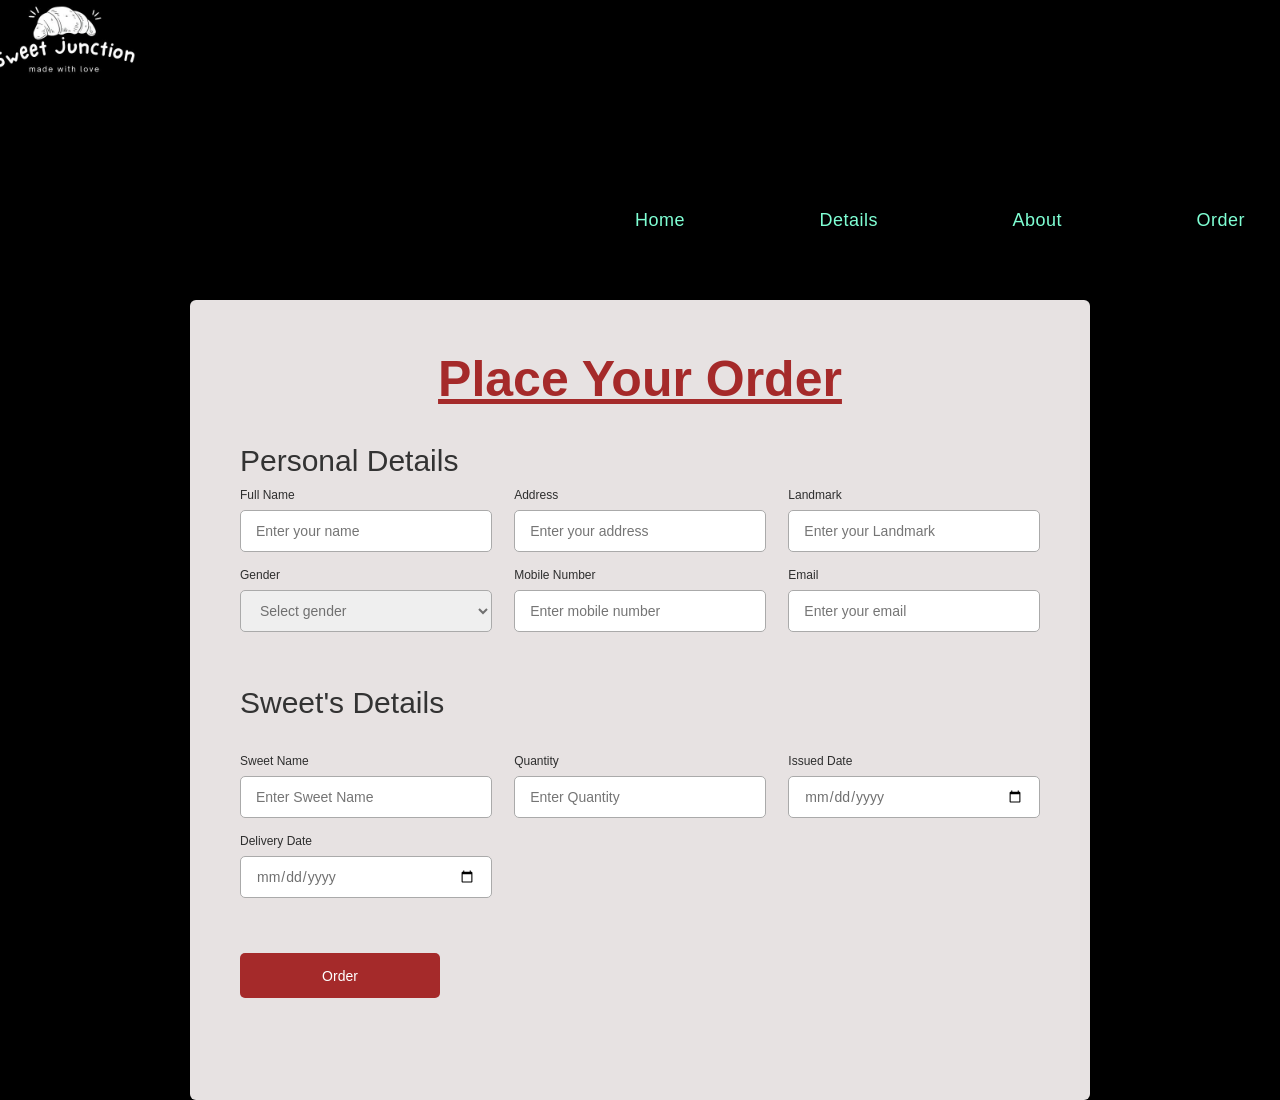
<file: order.html>
<!DOCTYPE html>
<html lang="en">
<head>
    <meta charset="UTF-8">
    <meta http-equiv="X-UA-Compatible" content="IE=edge">
    <meta name="viewport" content="width=device-width, initial-scale=1.0">
    <title>Order</title>
    
   
    <link rel="stylesheet" href="./project4.css">
    <link href="https://fonts.googleapis.com/css2?family=Kanit:wght@600&family=Roboto:wght@300&display=swap" rel="stylesheet">
    <link rel="stylesheet" href="./order.css">
</head>
</head>
<body>

    <nav>
        <a href="homepage.html">Home</a>
        <a href="./details.html">Details</a>
        <a href="./aboutus.html">About</a> 
        <a href="order.html">Order</a>
</nav>
    <div class="container">
        
       <ins></ins><center><h1><ins>Place Your Order</ins></h1></center> 

        <form action="#">
            <div class="form first">
                <div class="details personal">
                    <span class="title">Personal Details</span>

                    <div class="fields">
                        <div class="input-field">
                            <label>Full Name</label>
                            <input type="text" placeholder="Enter your name" required>
                        </div>

                        <div class="input-field">
                            <label>Address</label>
                            <input type="text" placeholder="Enter your address" required>
                        </div>

                        <div class="input-field">
                            <label>Landmark</label>
                            <input type="text" placeholder="Enter your Landmark" required>
                        </div>

                        <div class="input-field">
                            <label>Gender</label>
                            <select required>
                                <option disabled selected>Select gender</option>
                                <option>Male</option>
                                <option>Female</option>
                                <option>Others</option>
                            </select>
                        </div>

                        <div class="input-field">
                            <label>Mobile Number</label>
                            <input type="number" placeholder="Enter mobile number" required>
                        </div>

                        <div class="input-field">
                            <label>Email</label>
                            <input type="text" placeholder="Enter your email" required>
                        </div>

                    </div>
                </div>


<br>
<br>

                <div class="details ID">
                   <h1><span class="title">Sweet's Details</span></h1> 

                    <div class="fields">
                        <div class="input-field">
                            <label>Sweet Name</label>
                            <input type="text" placeholder="Enter Sweet Name" required>
                        </div>

                        
                        <div class="input-field">
                            <label>Quantity</label>
                            <input type="text" placeholder="Enter Quantity" required>
                        </div>

                        <div class="input-field">
                            <label>Issued Date</label>
                            <input type="date" placeholder="Enter your issued date" required>
                        </div>

                        <div class="input-field">
                            <label>Delivery Date</label>
                            <input type="date" placeholder="Enter Delivery date" required>
                        </div>
                    </div>

                    <br>
                    <button class="nextBtn">
                        <span class="btnText">Order</span>
                        
                    </button>

                </div> 
            </div>

            

        </form>
    </div>

    <div class="img">
<figure>
<img src="./Sweet Junction.1" height="200vh" width="200vh" alt="">

</figure>
</div>



    <script src="script.js"></script>
</body>
</html>
</file>
<file: project4.css>
*,
*:before,
*:after{
    padding: 0;
    margin: 0;
    box-sizing: border-box;

}


body{
    background-color: black;
}



nav{
  height: 100vh;
  width: 70vh;
  min-width: 600px;
  margin:auto;
  display: flex;
  align-items: center;
  justify-content: space-between; 
   
}
 a{
    position: relative;
    top: -230px;
    left: 300px;
    color:aquamarine;
    padding: 0 10px; 
     font-size: 18px;
    font-family:sans-serif ;
    letter-spacing: 0.5px;
    text-decoration: none;


}

a:after{
    content: " ";  
    position: absolute;
    background-color: red;
    height: 3px;
    width: 0;
    transition: 0.3s;
    left: 0;
    bottom: -10px;
} 

a:hover{
    color:white;
} 

a:hover:after{

    width: 100%;
}
.img{
    position: absolute;
    top: 3vh;
    left: 7vh;
    }
    .img{
        position: absolute;
        top: -7vh;
        left:-4vh;
        }
</file>
<file: order.css>
*{
    margin: 0;
    padding: 0;
    box-sizing: border-box;
    font-family: 'Poppins', sans-serif;
}
body{
    min-height: 100vh;
    display: flex;
    align-items: center;
    justify-content: center;
    background: black;
}
.container{
    position: absolute;
    max-width: 900px;
    width: 100%;
    min-height: 800px;
    border-radius: 6px;
    padding: 50px;
    margin:500px 50px 0px 50px ;
    background-color:rgb(231, 226, 226);
    box-shadow: 0 5px 10px rgba(0,0,0,0.1);
}
.container h1{
    font-family: Arial, Helvetica, sans-serif;
    position: relative;
    margin-bottom: 30px;
    font-size: 50px;
    font-weight: 600;
    color: brown;
    font-family: 'Kanit', sans-serif;
    font-family: 'Roboto', sans-serif;
}

.container form{
    position: relative;
    margin-top: 16px;
    min-height: 600px;
    background-color: #fff;
    overflow: hidden;
}
.container form .form{
    position: absolute;
    background-color: rgb(231, 226, 226);
    transition: 0.3s ease;
}


form.secActive .form.first{
    opacity: 0;
    pointer-events: none;
    transform: translateX(-100%);
}
.container form .title{
    display: block;
    margin-bottom: 8px;
    font-size: 30px;
    font-weight: 500;
    margin: 6px 0;
    color: #333;
}
.container form .fields{
    display: flex;
    align-items: center;
    justify-content: space-between;
    flex-wrap: wrap;
}
form .fields .input-field{
    display: flex;
    width: calc(100% / 3 - 15px);
    flex-direction: column;
    margin: 4px 0;
}
.input-field label{
    font-size: 12px;
    font-weight: 500;
    color: #2e2e2e;
}
.input-field input, select{
    outline: none;
    font-size: 14px;
    font-weight: 400;
    color: #333;
    border-radius: 5px;
    border: 1px solid #aaa;
    padding: 0 15px;
    height: 42px;
    margin: 8px 0;
}
.input-field input :focus,
.input-field select:focus{
    box-shadow: 0 3px 6px rgba(0,0,0,0.13);
}
.input-field select,
.input-field input[type="date"]{
    color: #707070;
}
.input-field input[type="date"]:valid{
    color: #333;
}
.container form button{
    display: flex;
    align-items: center;
    justify-content: center;
    height: 45px;
    max-width: 200px;
    width: 100%;
    border: none;
    outline: none;
    color: #fff;
    border-radius: 5px;
    margin: 25px 0;
    background-color:brown;
    transition: all 0.3s linear;
    margin-bottom: 100px;
    cursor: pointer;
}
.container form .btnText{
    font-size: 14px;
    font-weight: 400;
}
form button:hover{
    background-color:black;
}
form button {
    margin: 100px 6px;
}

.img{
position: absolute;
top: -7vh;
left:-4vh;
}


@media (max-width: 750px) {
    .container form{
        overflow-y: scroll;
    }
    .container form::-webkit-scrollbar{
       display: none;
    }
    form .fields .input-field{
        width: calc(100% / 2 - 15px);
    }
}

@media (max-width: 550px) {
    form .fields .input-field{
        width: 100%;
    }
}
</file>
